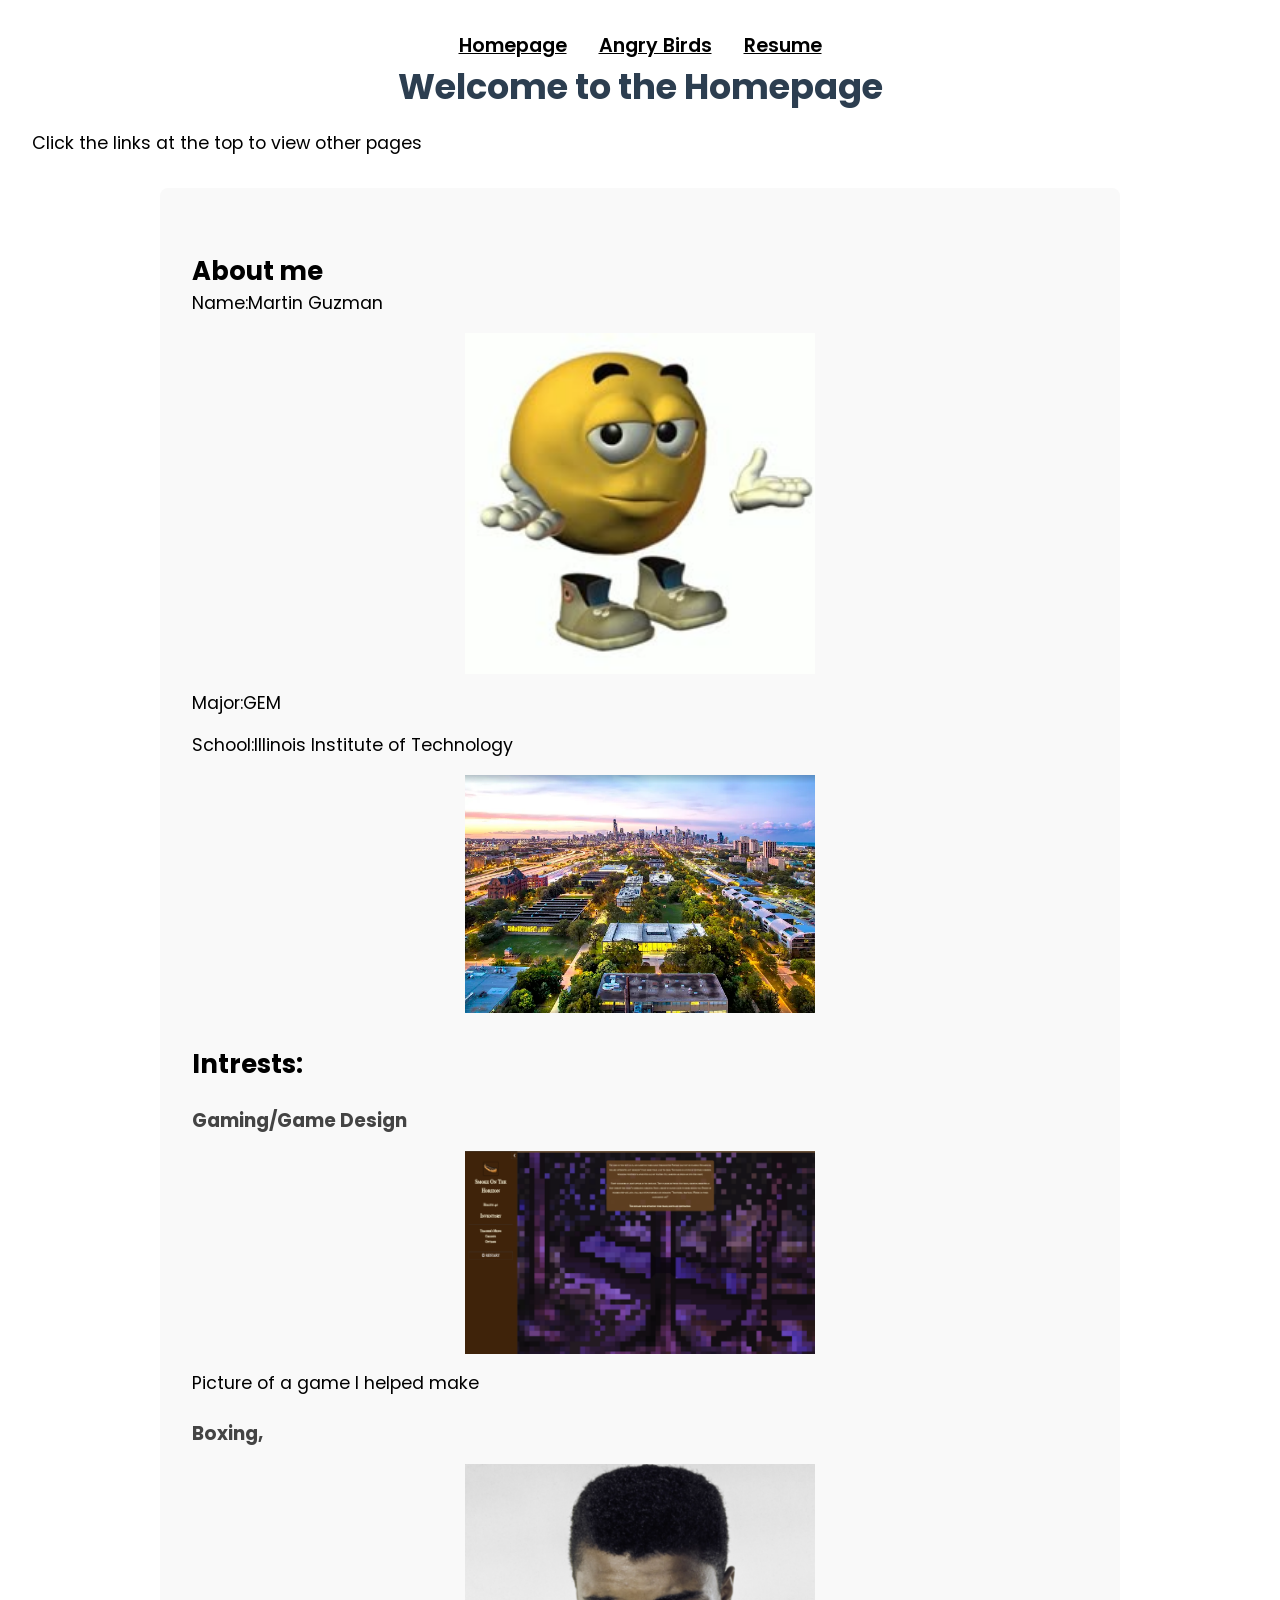
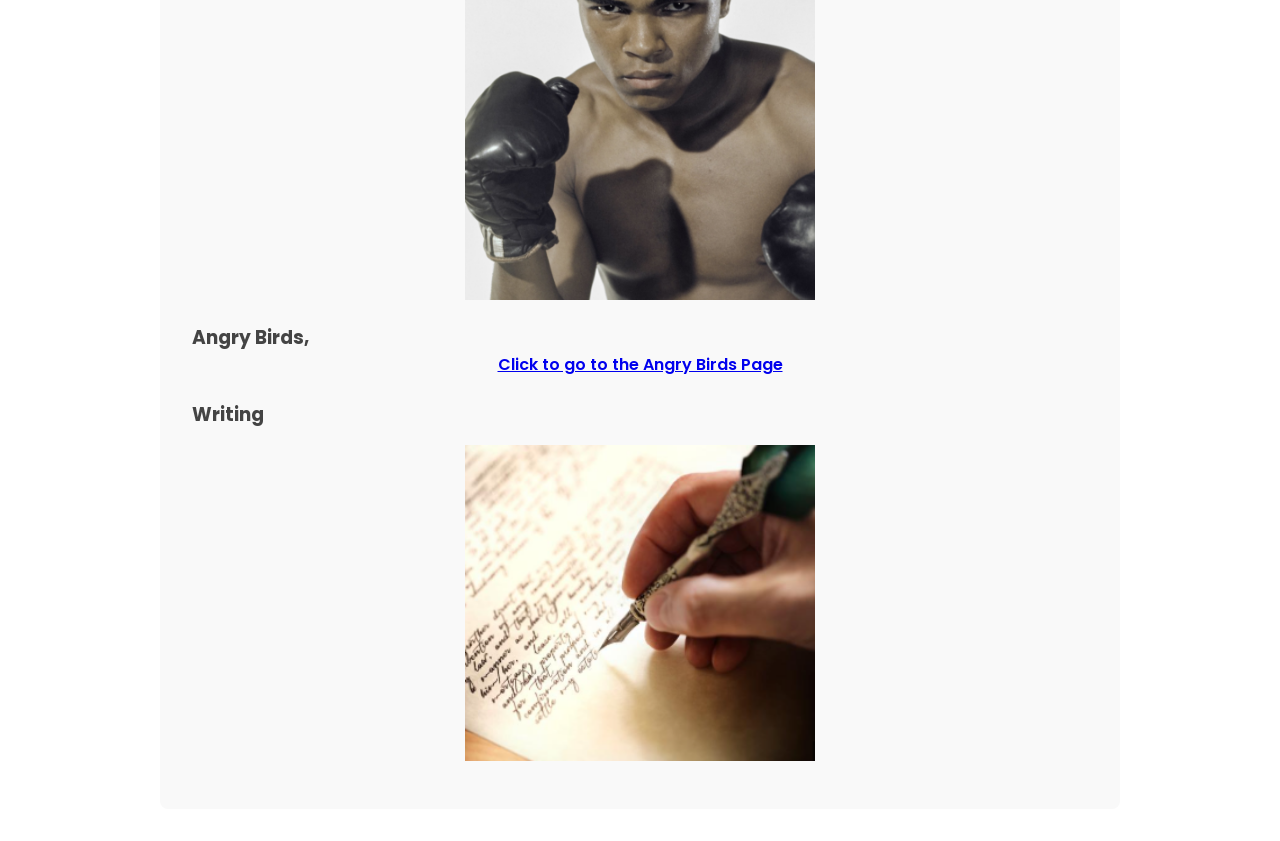
<file: index.html>
<!DOCTYPE html>
<html lang="en">
<head>
<link rel="stylesheet" href="css/reset.css">
<link rel="stylesheet" href="css/style.css">
<meta charset="utf-8">
<title>Homepage</title>
<meta name="viewport" content="width=device-width,initial-scale=1">
</head>
<body class="index">
  <header>
    <nav>
	  <ul>
	    <li><a href="index.html">Homepage</a></li>
	    <li><a href="about.html">Angry Birds</a></li>
	    <li><a href="resume.html">Resume</a></li>
	  </ul>
	</nav>
  </header>
 <h1>Welcome to the Homepage</h1>
 <p>Click the links at the top to view other pages</p>
 <section>
 <h2>About me</h2>
 <p>Name:Martin Guzman</p>
 <img src="images/smug.png" alt="A cartoonish yellow emoji with hands and shoes rasing his hands and making a face">
 <p>Major:GEM</p>
 <p>School:Illinois Institute of Technology</p>
 <img src="images/iit.png" alt="A picture of the Illinois Tech campus taken from high up">
 <h2>Intrests:</h2>
 <h3>Gaming/Game Design</h3>
 <img src="images/smoke.png" alt="Picture of a game with a purple forest in the background with a brown square on screen displaying text">
 <p>Picture of a game I helped make</p>
 <h3>Boxing,</h3>
 <img src="images/boxer.png" alt="Picture of a Boxer named Muhammad Ali wearking black gloves and looking at the camera">
 <h3>Angry Birds,</h3>
 <a href="about.html">Click to go to the Angry Birds Page</a>
 <h3>Writing</h3>
 <img src="images/writer.png" alt="A picture of a hand with a pen writing in cursive on a piece of paper">
 </section>

</body>
</html>
</file>
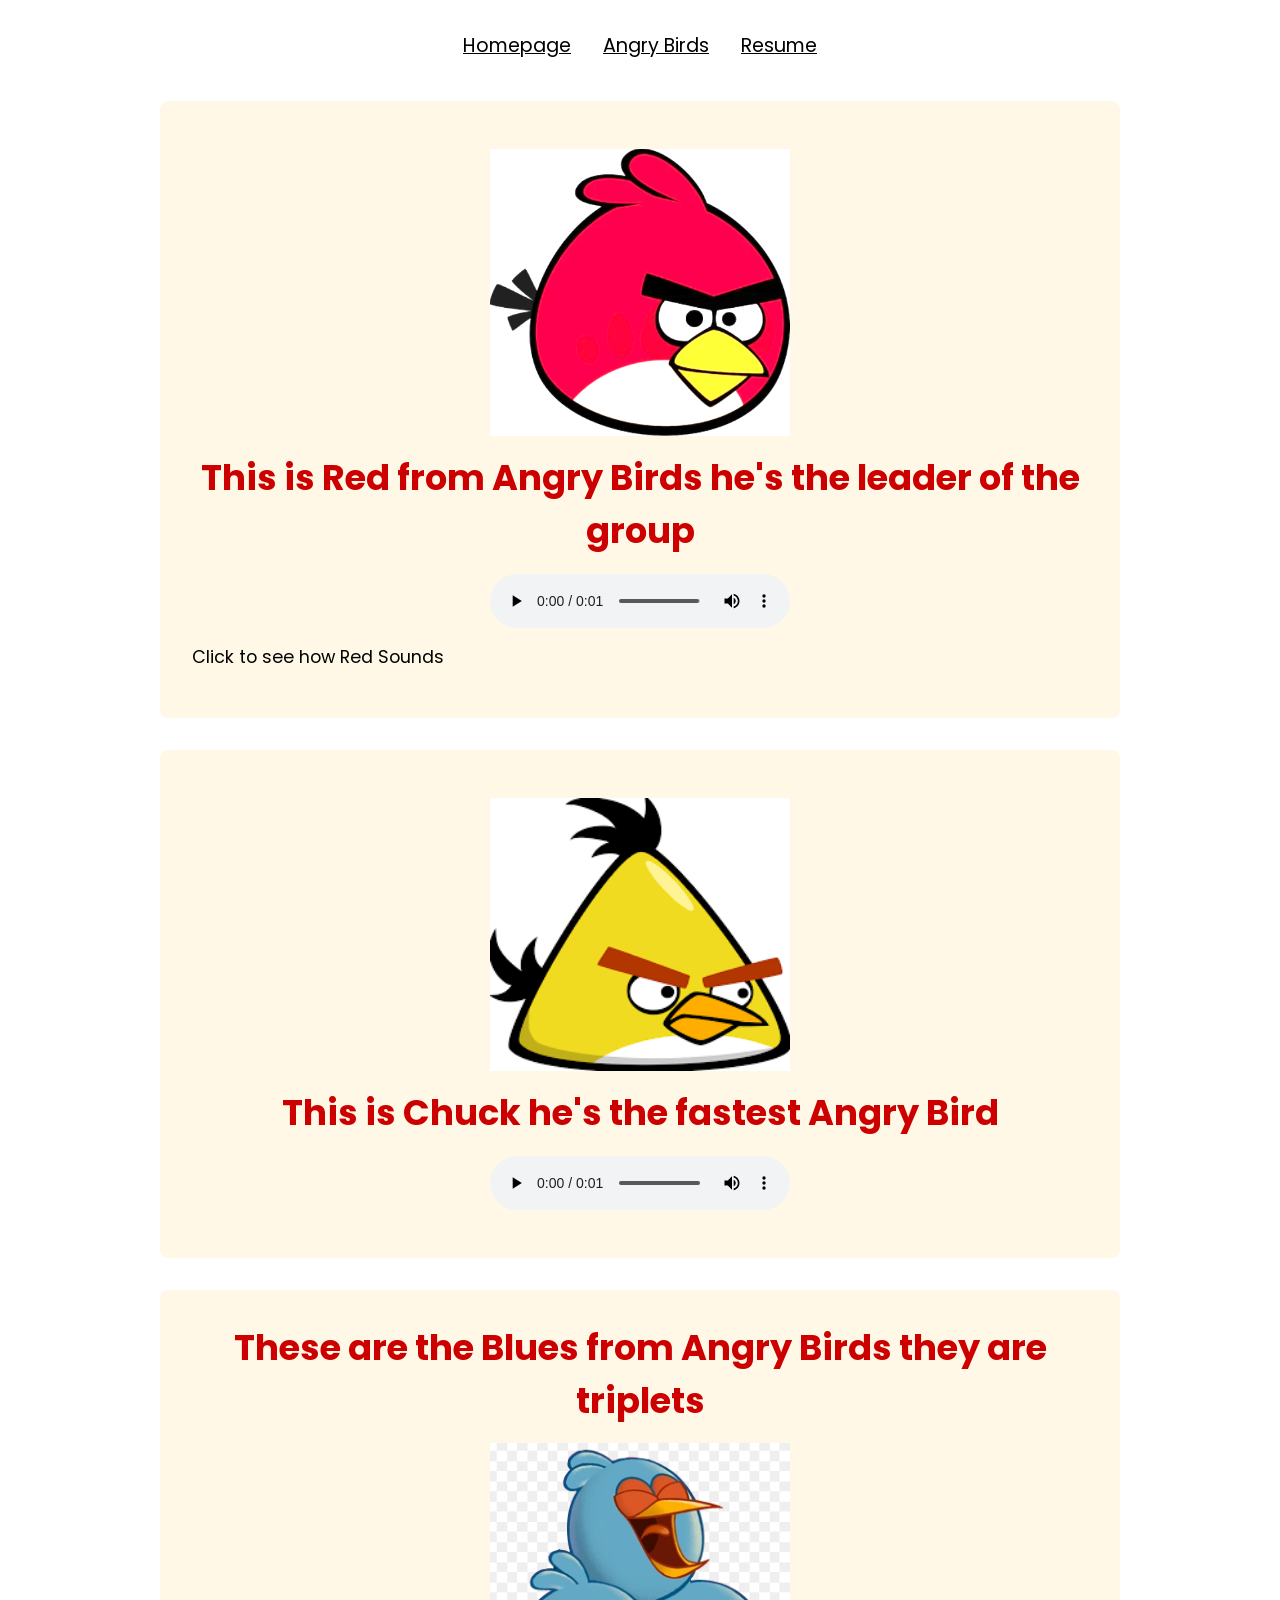
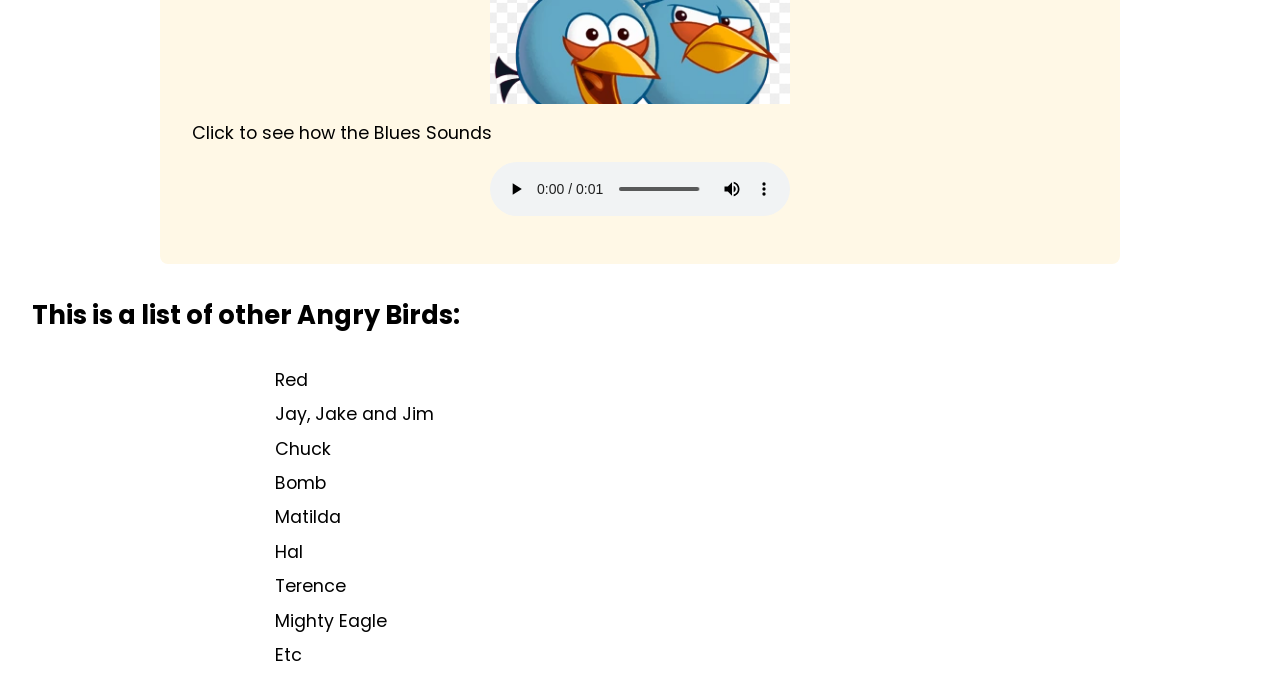
<file: about.html>
<!DOCTYPE html>
<html lang="en">
<head>
<link rel="stylesheet" href="css/reset.css">
<link rel="stylesheet" href="css/style.css">
<meta charset="utf-8">
<title>Angry Birds</title>
<meta name="viewport" content="width=device-width,initial-scale=1">
</head>
<body class="about">
  <header>
    <nav>
	  <ul>
	    <li><a href="index.html">Homepage</a></li>
	    <li><a href="about.html">Angry Birds</a></li>
	    <li><a href="resume.html">Resume</a></li>
	  </ul>
	</nav>
  </header>
  <section>
  <img src="images/redbird.png" alt="A cartoonish Red Bird from the game Angry Birds">
  <h1>This is Red from Angry Birds he's the leader of the group</h1>
  <audio controls>
  <source src="laugh.mp3" type="audio/ogg">
  </audio>
  <p>Click to see how Red Sounds</p>
  </section>
  <section>
  <img src="images/yellowbird.png" alt="A cartoonish Yellow Bird from the game Angry Birds">
  <h1>This is Chuck he's the fastest Angry Bird</h1>
  <audio controls>
  <source src="chuck.mp3" type="audio/ogg">
  </audio>
  </section>
  <section>
  <h1>These are the Blues from Angry Birds they are triplets</h1>
  <img src="images/blues.png" alt="A cartoonish trio of small blue birds stack on top of each other from the game Angry Birds">
  <p>Click to see how the Blues Sounds</p>
  <audio controls>
  <source src="blues.mp3" type="audio/ogg">
  </audio>
  </section>
  <h2> This is a list of other Angry Birds:</h2>
  <ul>
	    <li>Red</li>
	    <li>Jay, Jake and Jim</li>
	    <li>Chuck</li>
		<li>Bomb</li>
		<li>Matilda</li>
		<li>Hal</li>
		<li>Terence</li>
		<li>Mighty Eagle</li>
		<li>Etc</li>
	  </ul>


</body>
</html>
</file>
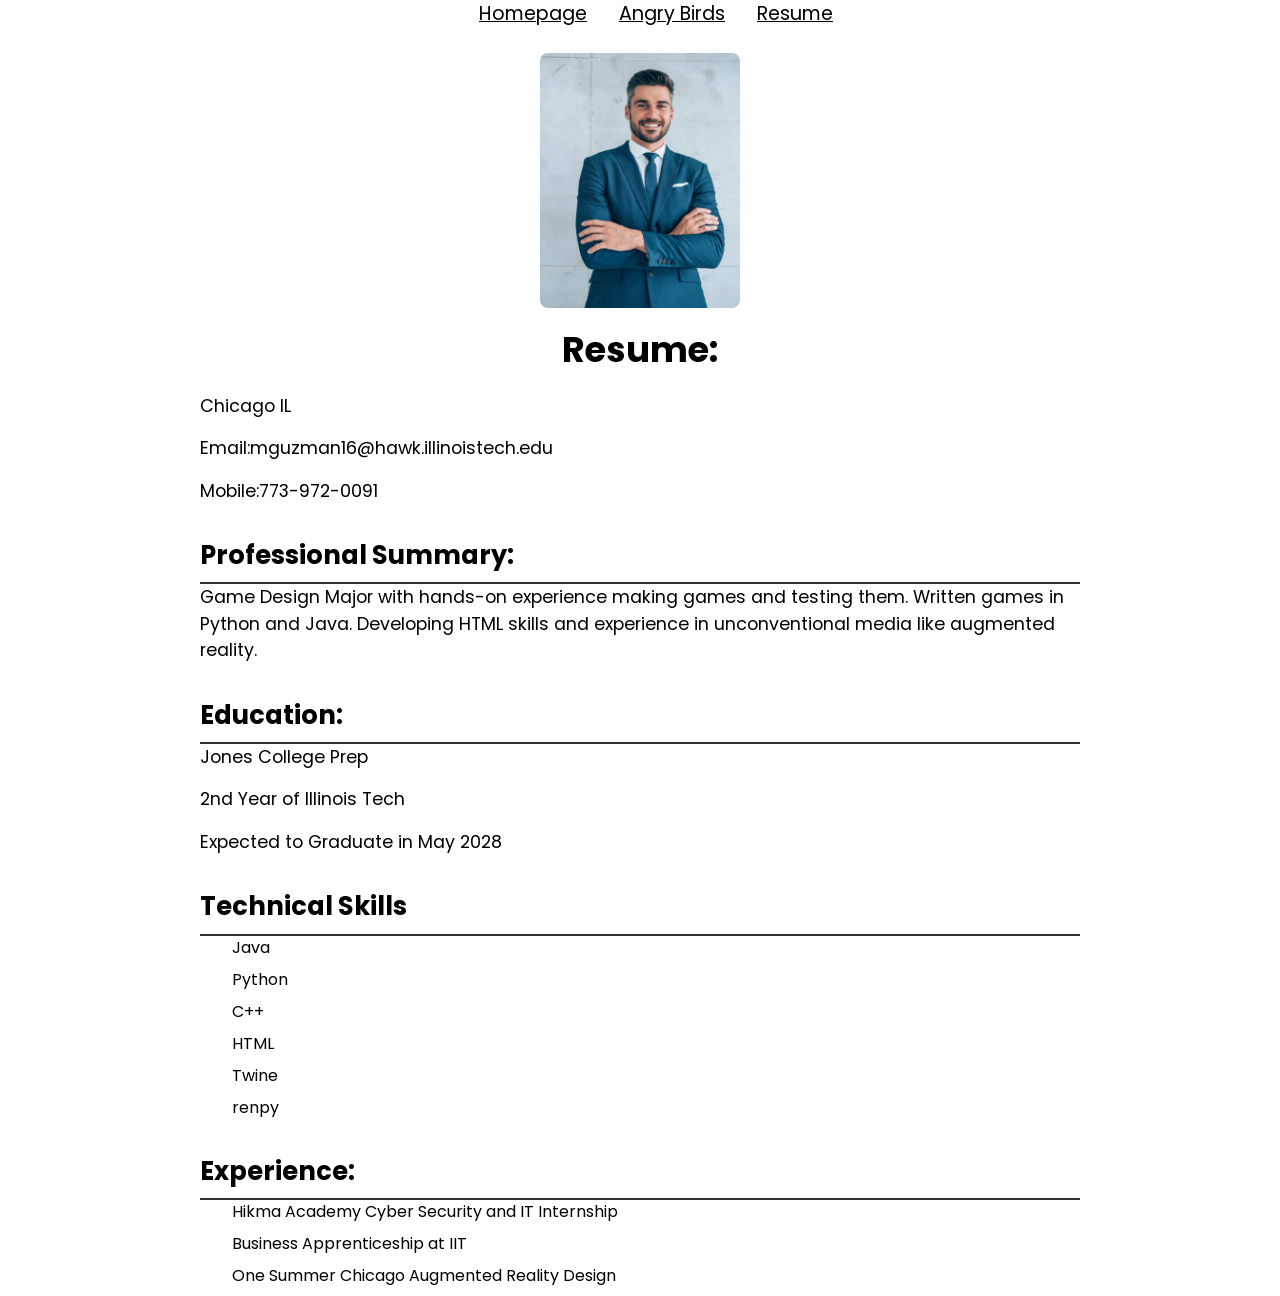
<file: resume.html>
<!DOCTYPE html>
<html lang="en">
<head>
<link rel="stylesheet" href="css/reset.css">
<link rel="stylesheet" href="css/style.css">
<meta charset="utf-8">
<title>Resume</title>
<meta name="viewport" content="width=device-width,initial-scale=1">
</head>
<body class="resume">
  <header>
    <nav>
	  <ul>
	    <li><a href="index.html">Homepage</a></li>
	    <li><a href="about.html">Angry Birds</a></li>
	    <li><a href="resume.html">Resume</a></li>
	  </ul>
	</nav>
  </header>
 <img src="images/suit.png" alt="A guy in a suit smiling at the camera">
 <h1>Resume:</h1>
 <p>Chicago IL</p>
 <p>Email:mguzman16@hawk.illinoistech.edu</p>
 <p>Mobile:773-972-0091</p>
 <h2>Professional Summary:</h2>
 <p>Game Design Major with hands-on experience making games and testing them. Written games in Python and Java. Developing HTML skills and experience in unconventional media like augmented reality.</p>
 <h2>Education:</h2>
 <p>Jones College Prep</p>
 <p>2nd Year of Illinois Tech</p>
 <p>Expected to Graduate in May 2028</p>
 <h2> Technical Skills</h2>
 <ul>
	    <li>Java</li>
	    <li>Python</li>
	    <li>C++</li>
		<li>HTML</li>
		<li>Twine</li>
		<li>renpy</li>
	  </ul>
 <h2>Experience:</h2>
 <ul>
	    <li>Hikma Academy Cyber Security and IT Internship</li>
	    <li>Business Apprenticeship at IIT</li>
		<li>One Summer Chicago Augmented Reality Design</li>
	  </ul>
</body>
</html>
</file>
<file: css/style.css>
@import url('https://fonts.googleapis.com/css2?family=Poppins:wght@300;400;600&display=swap');
body{
  background-color:  #FFFFFF;
  font-family: 'Poppins', Arial, sans-serif;
  margin: 2rem;
  }
  
h1{
	text-align: center;
	font-size: 2.2rem;
	margin-bottom: 1rem;
}
	
	
h2{
	margin-top: 2rem;
	font-size:1.6rem;
}


h3{
	margin-top:1.5rem;
}


nav ul{
  display: flex;
  justify-content: center;
  gap: 2rem;
  list-style:none;
  padding:0;
 }
 
 
nav a{
  font-size: 1.2rem;
  color:black;
 }
 
 
 nav a:hover{
  color:blue;
 }
 
 
p{
	font-size: 1.1rem;
	margin-bottom: 1rem;
  }
  
  
audio {
	display: block;
  margin: 1rem auto;
}


section{
	width: 80%;
	max-width: 60rem;
	margin: auto;
}

.index h1{
	text-align: center;
	color: #2c3e50;
}


.index section{
	width: 80%;
	max-width: 60rem;
	margin: 2rem auto;
	padding: 2rem;
	background-color: #f9f9f9;
	border-radius: 8px;
}


.index img{
	display: block;
	width: 60%;
	max-width: 350px;
	margin: 1rem auto;
}


.index h3 {
	margin-top: 1.5rem;
	color: #444;
}

.index a{
	display:block;
	text-align: center;
	font-weight: 600;
}


.about section{
	width: 80%;
	max-width: 60rem;
	margin: 2rem auto;
	padding: 2rem;
	background-color: #fff8e6;
	border-radius: 8px;
}


.about img{
	display: block;
	width: 50%;
	max-width: 300px;
	margin: 1rem auto;
}


.about h1{
	text-align: center;
	color: #cc0000;
}

.about ul{
	width: 60%;
	margin: 2rem auto;
	font-size: 1.1rem;
}


.about li{
	margin-bottom: 0.5rem;
}


.resume{
	width:70%;
	max-width: 55rem;
	margin: auto;
}


.resume img {
  display: block;
  width: 30%;
  max-width: 200px;
  margin: 1rem auto;
  border-radius: 8px;
}

.resume h1 {
  text-align: center;
  margin-bottom: 1rem;
}

.resume h2 {
  margin-top: 2rem;
  border-bottom: 2px solid #333;
  padding-bottom: 0.5rem;
}

.resume ul {
  margin-left: 2rem;
}

.resume li {
  margin-bottom: 0.5rem;
}
</file>
